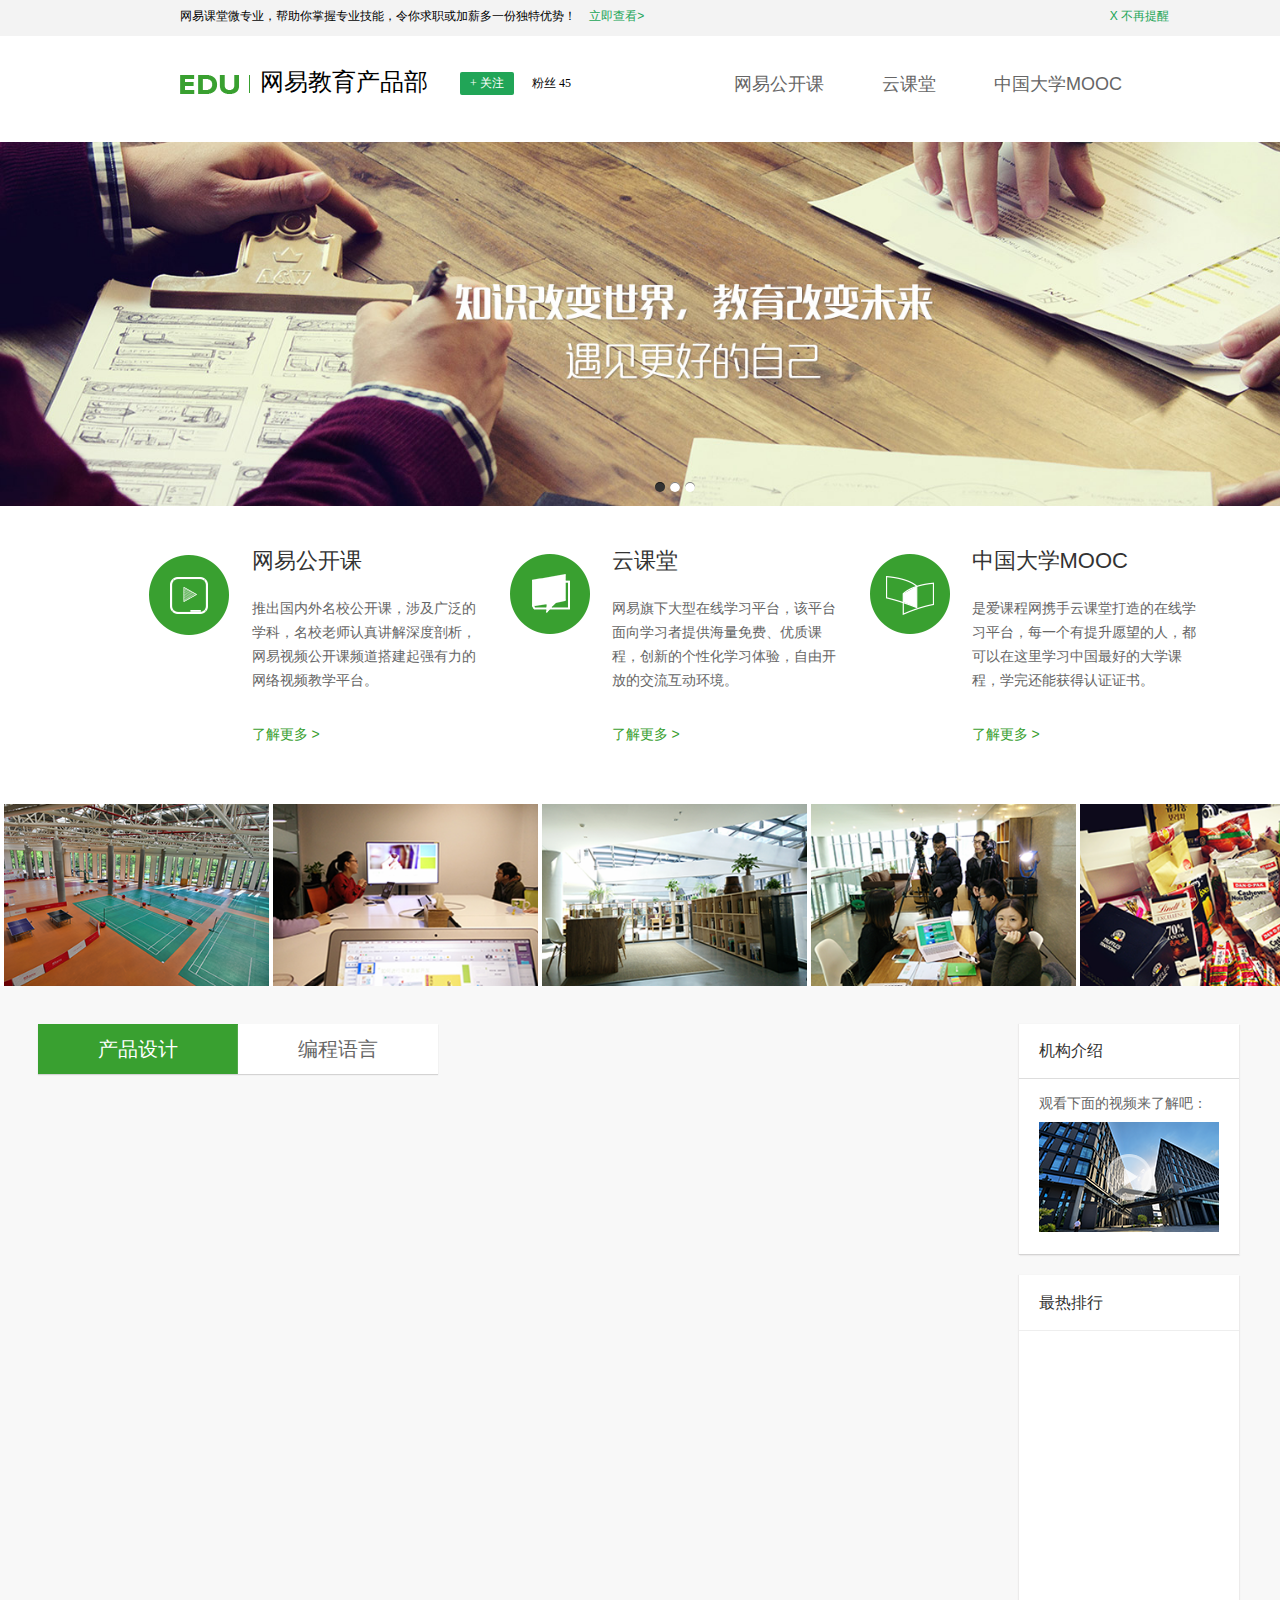
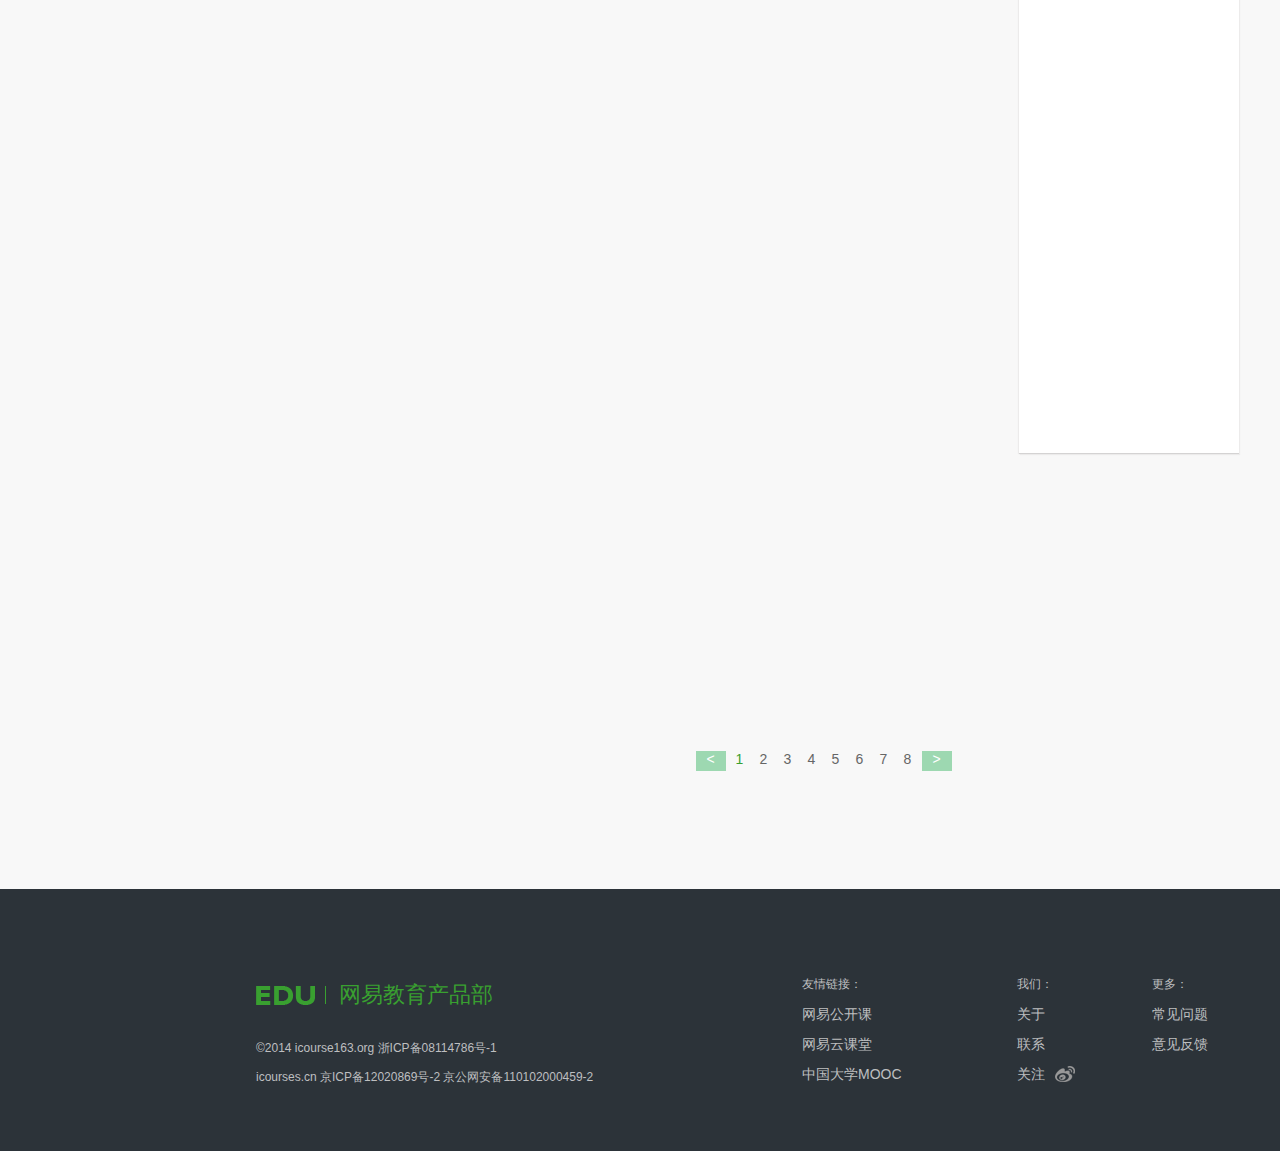
<file: index.html>
<!DOCTYPE html>
<html>
<head>
	<meta charset="utf-8">
	<title>EDU</title>
	<meta name="viewport" content="width=device-width, initial-scale=1.0">
	<link rel="stylesheet" type="text/css" href="css/edustyle.css">
</head>
<body>
	<!-- 视频弹窗 -->
	<div class="g-video">
		<div id="m-video">
			<div id="videoClose"></div>
			<span>请观看下面的视频</span>
			<video src="http://mov.bn.netease.com/open-movie/nos/mp4/2014/12/30/SADQ86F5S_shd.mp4" type="video" controls="">您的浏览器不支持video标签。</video>
		</div>
	</div>
	<!-- 登录弹窗 -->
	<div class="g-form">
		<form action="http://study.163.com/webDev/login.htm" method="get" name="login">
			<div id="formClose"></div>
			<h3>登录网易云课堂</h3>
			<div><label for="userName"><input type="text" name="userName" id="userName" placeholder="帐号"></label></div>
			<div><label for="password"><input type="password" name="password" id="password" placeholder="密码"></label></div>
			<button id="u-btn" type="button">登 录</button>
		</form>
	</div>
	<!-- 顶栏 -->
	<div class="g-header"> 
		<!-- 通知条 -->  
		<div class="tips"> 
			<p>网易课堂微专业，帮助你掌握专业技能，令你求职或加薪多一份独特优势！
			<a href="http://study.163.com/smartSpec/intro.htm#/smartSpecIntro" target="_blank">立即查看&gt;</a></p>
			<p id="notRemind">X 不再提醒</p>
		</div>
		<div class="topHeader clearfix">
			<!-- 头部logo -->
			<div class="m-logo">
				<span id="eduLogo"><img src="image/edu.png"></span><span id="eduShape"><img src="image/logo.png"></span><span id="eduHeader">网易教育产品部</span>
			</div>
			<!-- 登录窗口 -->
			<div class="m-login">
				<input id="lbtn" type="button" name="concern" value="+ 关注" style="display: inline-block;">
				<div id="follow" style="display: none;">已关注<span> | </span><a href="#">取消</a></div>
				<span id="fans">粉丝 45</span>
			</div>
			<!-- 导航 -->
			<div class="m-nav">
				<ul style="list-style-type: none;">
					<li><a href="http://open.163.com/" style="text-decoration: none;" target="_blank">网易公开课</a></li>
					<li><a href="http://study.163.com/" style="text-decoration: none;" target="_blank">云课堂</a></li>
					<li><a href="http://www.icourse163.org/" style="text-decoration: none;" target="_blank">中国大学MOOC</a></li>
				</ul>
			</div>
		</div>
	</div>
	<!-- 主体 -->
	<div class="g-body">
		<!-- 轮播图 -->
		<div class="m-slide">
			<ul>
				<li class="ban1 active"><a href="http://open.163.com/" target="_blank" style="opacity: 1;"><img src="image/banner1.jpg" alt=""></a></li>
				<li class="ban2"><a href="http://study.163.com/" target="_blank" style="opacity: 1;"><img src="image/banner2.jpg" alt=""></a></li>
				<li class="ban3"><a href="http://www.icourse163.org/" target="_blank" style="opacity: 1;"><img src="image/banner3.jpg" alt=""></a></li>
			</ul>
			<span id="pointer"><i class="active"></i><i></i><i></i></span>
		</div>
		<!-- 轮播图信息 -->
		<div class="m-info clearfix">
			<div class="infor">
				<dl class="inf netOpen">
					<span></span>
					<dt>网易公开课</dt>
					<dd>推出国内外名校公开课，涉及广泛的学科，名校老师认真讲解深度剖析，网易视频公开课频道搭建起强有力的网络视频教学平台。</dd>
					<dd><a href="http://open.163.com/" target="_blank">了解更多 &gt;</a></dd>
				</dl>
				<dl class="inf netStudy">
					<span></span>
					<dt>云课堂</dt>
					<dd>网易旗下大型在线学习平台，该平台面向学习者提供海量免费、优质课程，创新的个性化学习体验，自由开放的交流互动环境。</dd>
					<dd><a href="http://study.163.com/" target="_blank">了解更多 &gt;</a></dd>
				</dl>
				<dl class="inf icourse">
					<span></span>
					<dt>中国大学MOOC</dt>
					<dd>是爱课程网携手云课堂打造的在线学习平台，每一个有提升愿望的人，都可以在这里学习中国最好的大学课程，学完还能获得认证证书。</dd>
					<dd><a href="http://www.icourse163.org/" target="_blank">了解更多 &gt;</a></dd>
				</dl>
			</div>
		</div>
		<!-- 工作环境展示 -->
		<div class="m-workplace">
			<ul>
				<li><img src="image/workplace1.png" alt=""></li>
				<li><img src="image/workplace2.png" alt=""></li>
				<li><img src="image/workplace3.png" alt=""></li>
				<li><img src="image/workplace4.png" alt=""></li>
				<li><img src="image/workplace5.png" alt=""></li>															
			</ul>			
		</div>
		<!-- 课程信息 -->
		<div class="m-course">
			<!-- 课程卡片 -->
			<div class="netCourse">
				<div class="taps">
					<div class="tap-pd selec" id="tpd">产品设计</div>
					<div class="tap-pl" id="tpl">编程语言</div>
				</div>
				<div class="courseCont">
					<ul id="pd-card" style="list-style-type: none;"></ul>
					<ul id="pl-card" style="list-style-type: none;"></ul>					
				</div>
				<ul class="u-flip" style="list-style-type: none;">
					<li>&lt;</li>
					<li class="checked">1</li>
					<li>2</li>
					<li>3</li>
					<li>4</li>
					<li>5</li>
					<li>6</li>
					<li>7</li>
					<li>8</li>
					<li>&gt;</li>
				</ul>
			</div>
			<!-- 视频介绍及热门推荐 -->
			<div class="slide">
				<div class="m-video">
					<h4>机构介绍</h4>
					<span>观看下面的视频来了解吧：</span>
					<div id="theVideo"></div>
				</div>
				<div class="m-hotCourse clearfix">
					<h4>最热排行</h4>
					<div>
						<ul id="hotList" style="top: 0;"></ul>
					</div>
				</div>
			</div>
		</div>
	</div>
	<div class="g-footer">
		<div class="bott">
			<div class="m-right">
				<h4><img src="image/edu.png"><img src="image/logo.png">网易教育产品部</h4>
				<p>©2014 icourse163.org 浙ICP备08114786号-1</p>
				<p>icourses.cn 京ICP备12020869号-2 京公网安备110102000459-2</p>
			</div>
			<dl class="m-link">
				<dt>友情链接：</dt>
				<dd><a href="http://open.163.com/">网易公开课</a></dd>
				<dd><a href="http://study.163.com/">网易云课堂</a></dd>
				<dd><a href="http://www.icourse163.org/">中国大学MOOC</a></dd>
			</dl>
			<dl class="m-aboutus">
				<dt>我们：</dt>
				<dd><a href="">关于</a></dd>
				<dd><a href="">联系</a></dd>
				<dd><a href="">关注<span></span></a></dd>
			</dl>
			<dl class="m-more">
				<dt>更多：</dt>
				<dd><a href="">常见问题</a></dd>
				<dd><a href="">意见反馈</a></dd>			
			</dl>
		</div>
	</div>
	<script type="text/javascript" src="js/md5.js"></script>
	<script type="text/javascript" src="js/compatible.js"></script> <!-- 兼容脚本需在其他脚本前加载 -->
	<script type="text/javascript" src="js/edu.js"></script>	
</body>
</html>
</file>
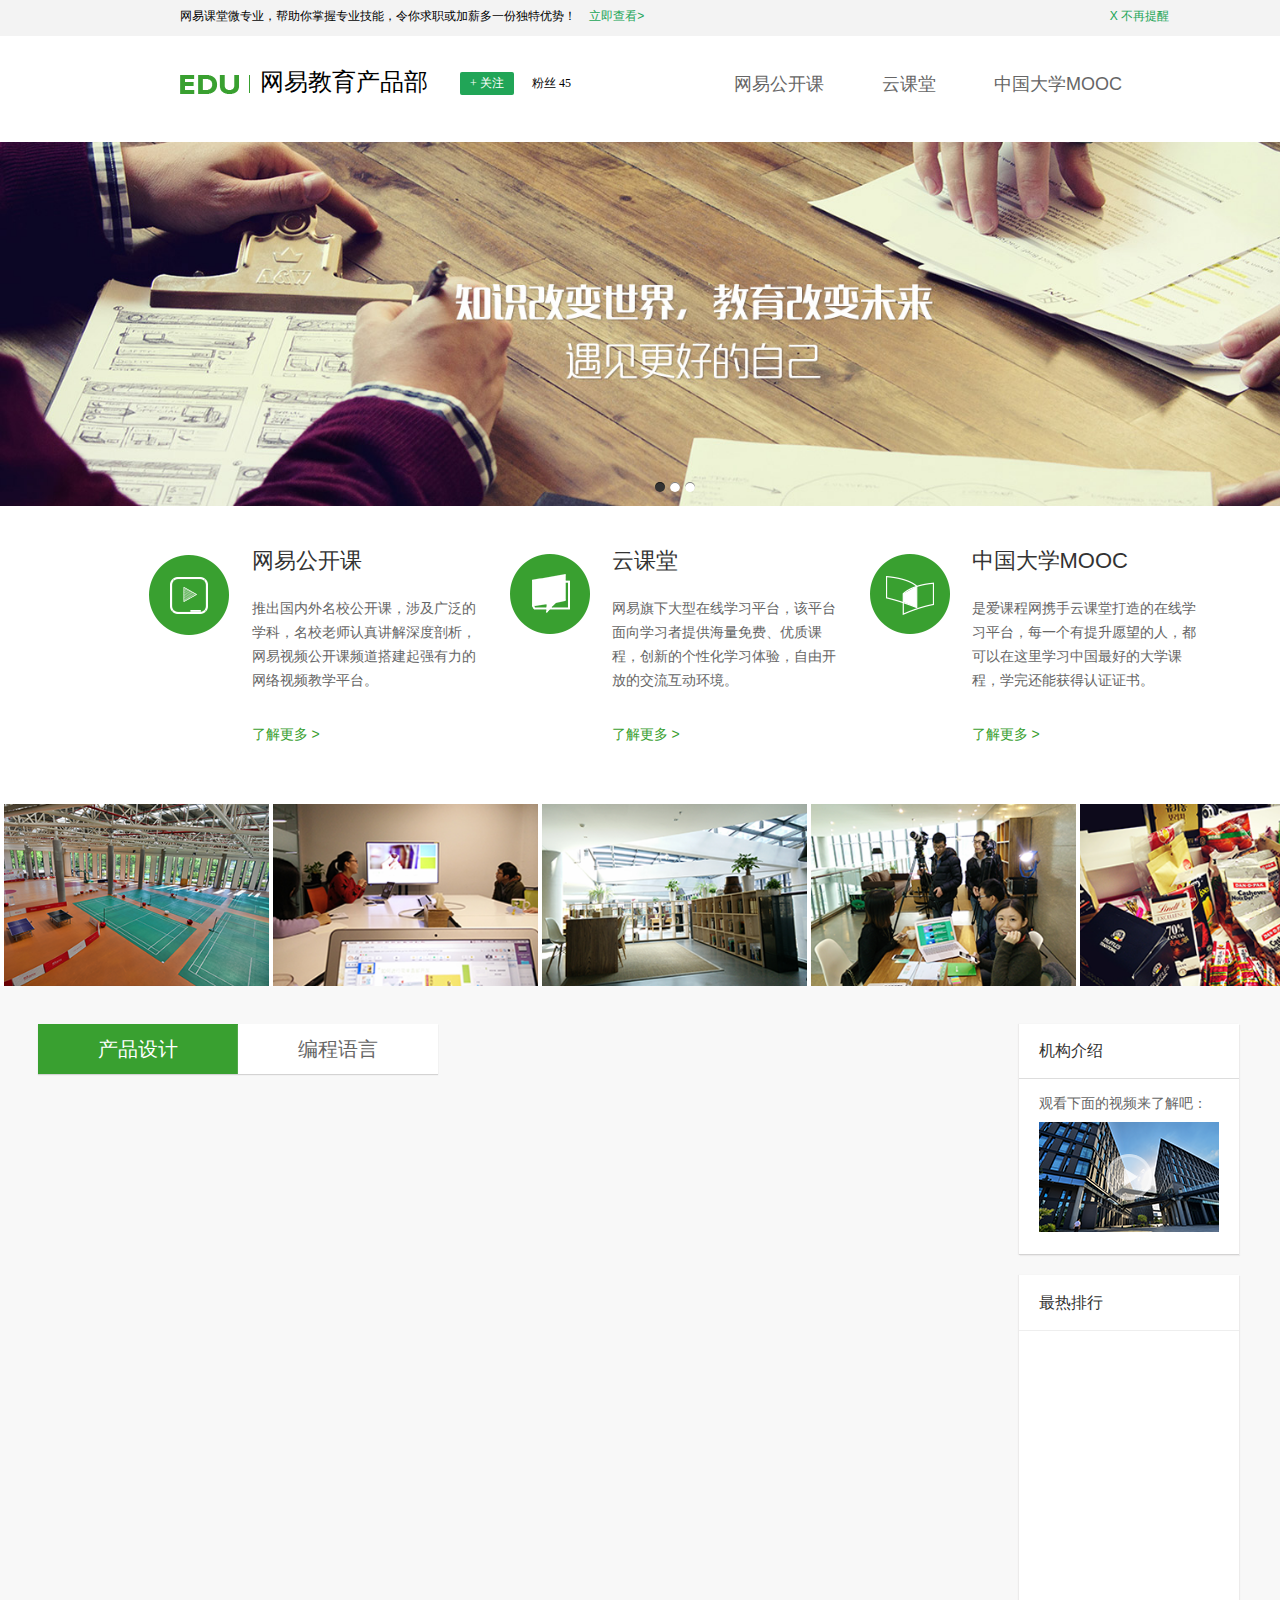
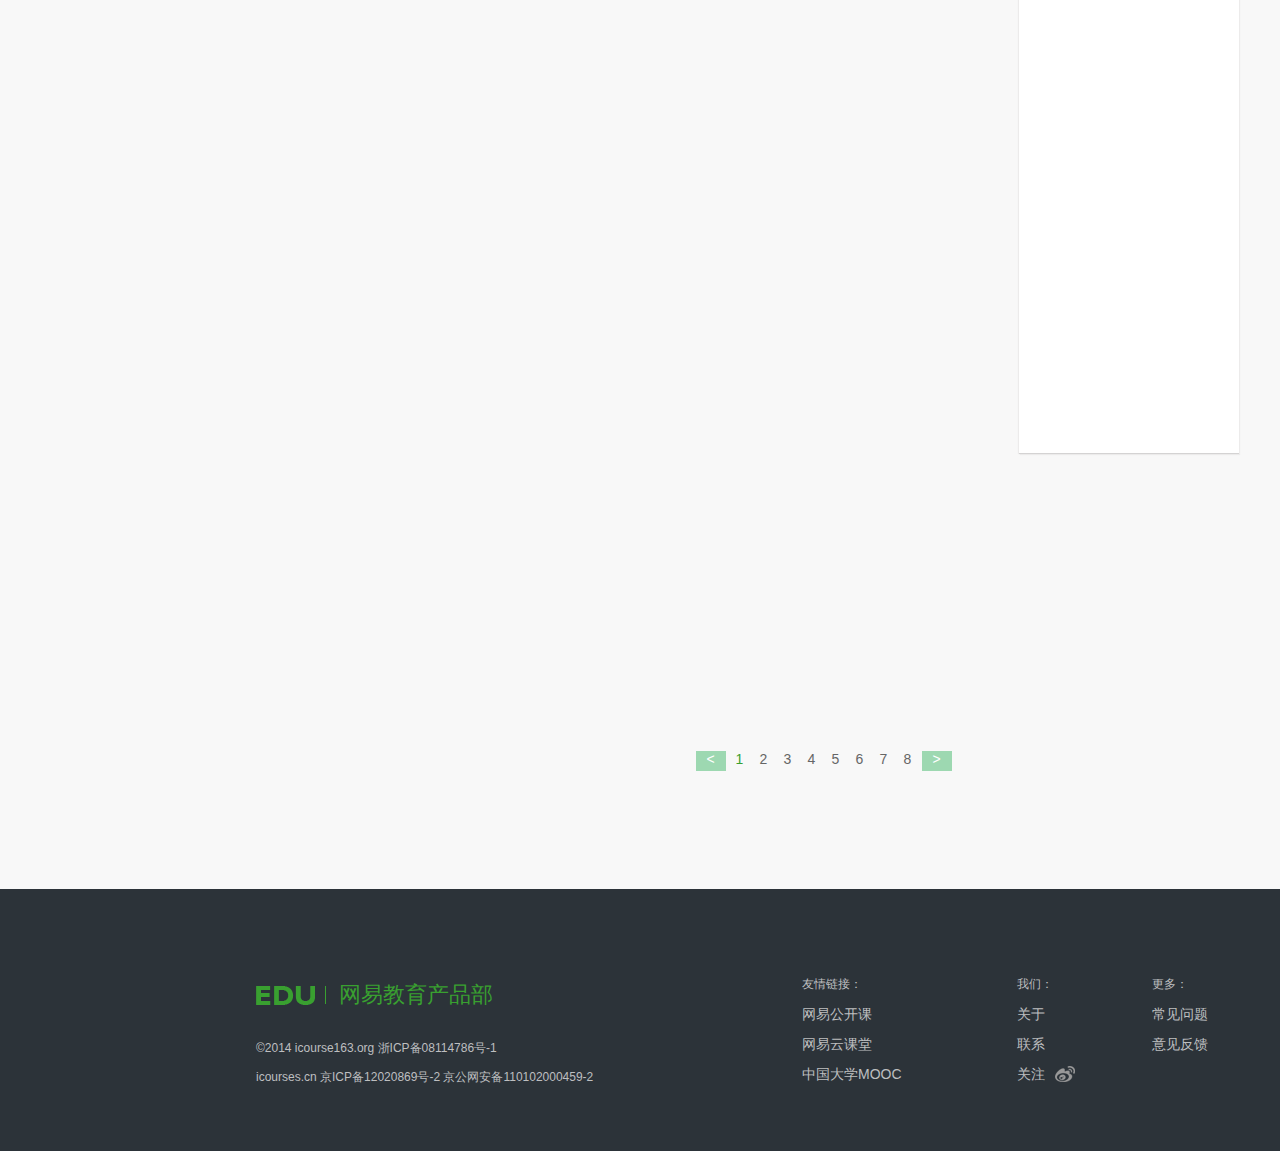
<file: EDU.html>
<!DOCTYPE html>
<html>
<head>
	<meta charset="utf-8">
	<title>EDU</title>
	<meta name="viewport" content="width=device-width, initial-scale=1.0">
	<link rel="stylesheet" type="text/css" href="css/edustyle.css">
</head>
<body>
	<!-- 视频弹窗 -->
	<div class="g-video">
		<div id="m-video">
			<div id="videoClose"></div>
			<span>请观看下面的视频</span>
			<video src="http://mov.bn.netease.com/open-movie/nos/mp4/2014/12/30/SADQ86F5S_shd.mp4" type="video" controls="">您的浏览器不支持video标签。</video>
		</div>
	</div>
	<!-- 登录弹窗 -->
	<div class="g-form">
		<form action="http://study.163.com/webDev/login.htm" method="get" name="login">
			<div id="formClose"></div>
			<h3>登录网易云课堂</h3>
			<div><label for="userName"><input type="text" name="userName" id="userName" placeholder="帐号"></label></div>
			<div><label for="password"><input type="password" name="password" id="password" placeholder="密码"></label></div>
			<button id="u-btn" type="button">登 录</button>
		</form>
	</div>
	<!-- 顶栏 -->
	<div class="g-header"> 
		<!-- 通知条 -->  
		<div class="tips"> 
			<p>网易课堂微专业，帮助你掌握专业技能，令你求职或加薪多一份独特优势！
			<a href="http://study.163.com/smartSpec/intro.htm#/smartSpecIntro" target="_blank">立即查看&gt;</a></p>
			<p id="notRemind">X 不再提醒</p>
		</div>
		<div class="topHeader clearfix">
			<!-- 头部logo -->
			<div class="m-logo">
				<span id="eduLogo"><img src="image/edu.png"></span><span id="eduShape"><img src="image/logo.png"></span><span id="eduHeader">网易教育产品部</span>
			</div>
			<!-- 登录窗口 -->
			<div class="m-login">
				<input id="lbtn" type="button" name="concern" value="+ 关注" style="display: inline-block;">
				<div id="follow" style="display: none;">已关注<span> | </span><a href="#">取消</a></div>
				<span id="fans">粉丝 45</span>
			</div>
			<!-- 导航 -->
			<div class="m-nav">
				<ul style="list-style-type: none;">
					<li><a href="http://open.163.com/" style="text-decoration: none;" target="_blank">网易公开课</a></li>
					<li><a href="http://study.163.com/" style="text-decoration: none;" target="_blank">云课堂</a></li>
					<li><a href="http://www.icourse163.org/" style="text-decoration: none;" target="_blank">中国大学MOOC</a></li>
				</ul>
			</div>
		</div>
	</div>
	<!-- 主体 -->
	<div class="g-body">
		<!-- 轮播图 -->
		<div class="m-slide">
			<ul>
				<li class="ban1 active"><a href="http://open.163.com/" target="_blank" style="opacity: 1;"><img src="image/banner1.jpg" alt=""></a></li>
				<li class="ban2"><a href="http://study.163.com/" target="_blank" style="opacity: 1;"><img src="image/banner2.jpg" alt=""></a></li>
				<li class="ban3"><a href="http://www.icourse163.org/" target="_blank" style="opacity: 1;"><img src="image/banner3.jpg" alt=""></a></li>
			</ul>
			<span id="pointer"><i class="active"></i><i></i><i></i></span>
		</div>
		<!-- 轮播图信息 -->
		<div class="m-info clearfix">
			<div class="infor">
				<dl class="inf netOpen">
					<span></span>
					<dt>网易公开课</dt>
					<dd>推出国内外名校公开课，涉及广泛的学科，名校老师认真讲解深度剖析，网易视频公开课频道搭建起强有力的网络视频教学平台。</dd>
					<dd><a href="http://open.163.com/" target="_blank">了解更多 &gt;</a></dd>
				</dl>
				<dl class="inf netStudy">
					<span></span>
					<dt>云课堂</dt>
					<dd>网易旗下大型在线学习平台，该平台面向学习者提供海量免费、优质课程，创新的个性化学习体验，自由开放的交流互动环境。</dd>
					<dd><a href="http://study.163.com/" target="_blank">了解更多 &gt;</a></dd>
				</dl>
				<dl class="inf icourse">
					<span></span>
					<dt>中国大学MOOC</dt>
					<dd>是爱课程网携手云课堂打造的在线学习平台，每一个有提升愿望的人，都可以在这里学习中国最好的大学课程，学完还能获得认证证书。</dd>
					<dd><a href="http://www.icourse163.org/" target="_blank">了解更多 &gt;</a></dd>
				</dl>
			</div>
		</div>
		<!-- 工作环境展示 -->
		<div class="m-workplace">
			<ul>
				<li><img src="image/workplace1.png" alt=""></li>
				<li><img src="image/workplace2.png" alt=""></li>
				<li><img src="image/workplace3.png" alt=""></li>
				<li><img src="image/workplace4.png" alt=""></li>
				<li><img src="image/workplace5.png" alt=""></li>															
			</ul>			
		</div>
		<!-- 课程信息 -->
		<div class="m-course">
			<!-- 课程卡片 -->
			<div class="netCourse">
				<div class="taps">
					<div class="tap-pd selec" id="tpd">产品设计</div>
					<div class="tap-pl" id="tpl">编程语言</div>
				</div>
				<div class="courseCont">
					<ul id="pd-card" style="list-style-type: none;"></ul>
					<ul id="pl-card" style="list-style-type: none;"></ul>					
				</div>
				<ul class="u-flip" style="list-style-type: none;">
					<li>&lt;</li>
					<li class="checked">1</li>
					<li>2</li>
					<li>3</li>
					<li>4</li>
					<li>5</li>
					<li>6</li>
					<li>7</li>
					<li>8</li>
					<li>&gt;</li>
				</ul>
			</div>
			<!-- 视频介绍及热门推荐 -->
			<div class="slide">
				<div class="m-video">
					<h4>机构介绍</h4>
					<span>观看下面的视频来了解吧：</span>
					<div id="theVideo"></div>
				</div>
				<div class="m-hotCourse clearfix">
					<h4>最热排行</h4>
					<div>
						<ul id="hotList" style="top: 0;"></ul>
					</div>
				</div>
			</div>
		</div>
	</div>
	<div class="g-footer">
		<div class="bott">
			<div class="m-right">
				<h4><img src="image/edu.png"><img src="image/logo.png">网易教育产品部</h4>
				<p>©2014 icourse163.org 浙ICP备08114786号-1</p>
				<p>icourses.cn 京ICP备12020869号-2 京公网安备110102000459-2</p>
			</div>
			<dl class="m-link">
				<dt>友情链接：</dt>
				<dd><a href="http://open.163.com/">网易公开课</a></dd>
				<dd><a href="http://study.163.com/">网易云课堂</a></dd>
				<dd><a href="http://www.icourse163.org/">中国大学MOOC</a></dd>
			</dl>
			<dl class="m-aboutus">
				<dt>我们：</dt>
				<dd><a href="">关于</a></dd>
				<dd><a href="">联系</a></dd>
				<dd><a href="">关注<span></span></a></dd>
			</dl>
			<dl class="m-more">
				<dt>更多：</dt>
				<dd><a href="">常见问题</a></dd>
				<dd><a href="">意见反馈</a></dd>			
			</dl>
		</div>
	</div>
	<script type="text/javascript" src="js/md5.js"></script>
	<script type="text/javascript" src="js/compatible.js"></script> <!-- 兼容脚本需在其他脚本前加载 -->
	<script type="text/javascript" src="js/edu.js"></script>	
</body>
</html>
</file>
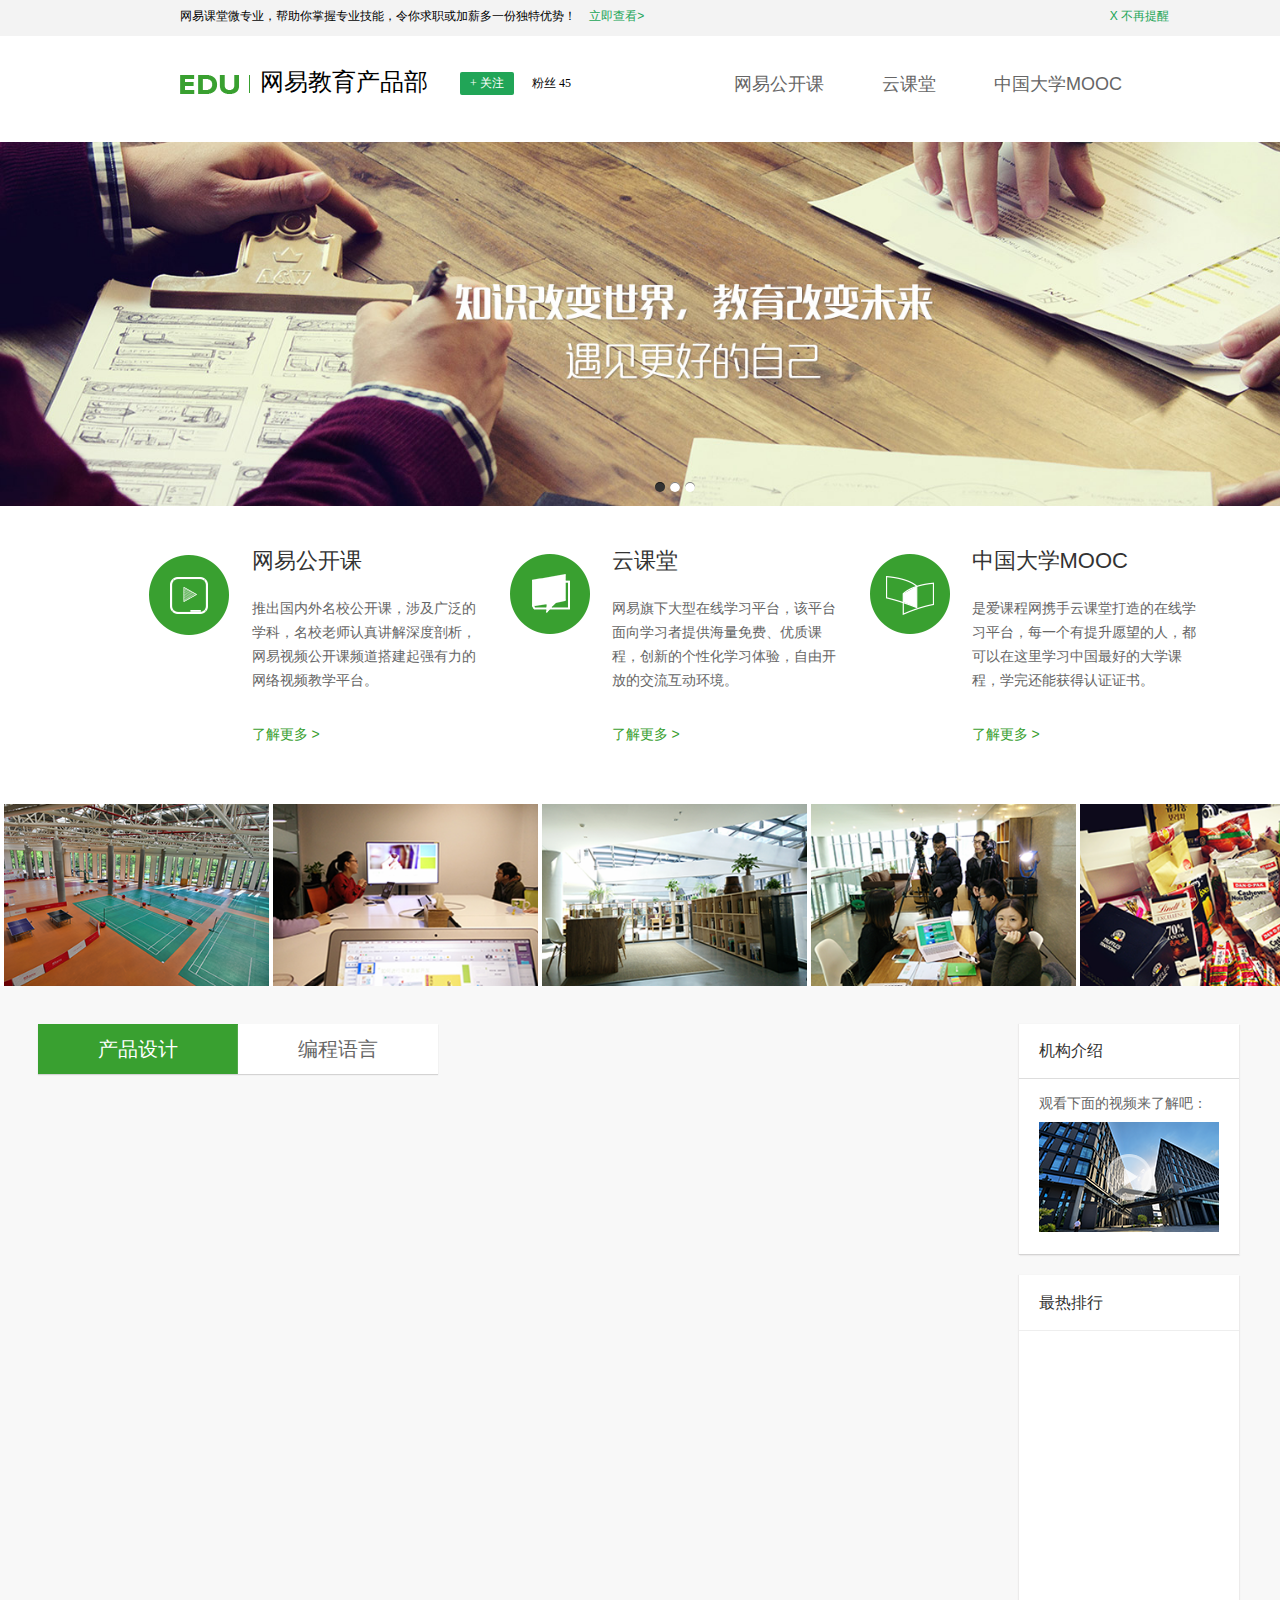
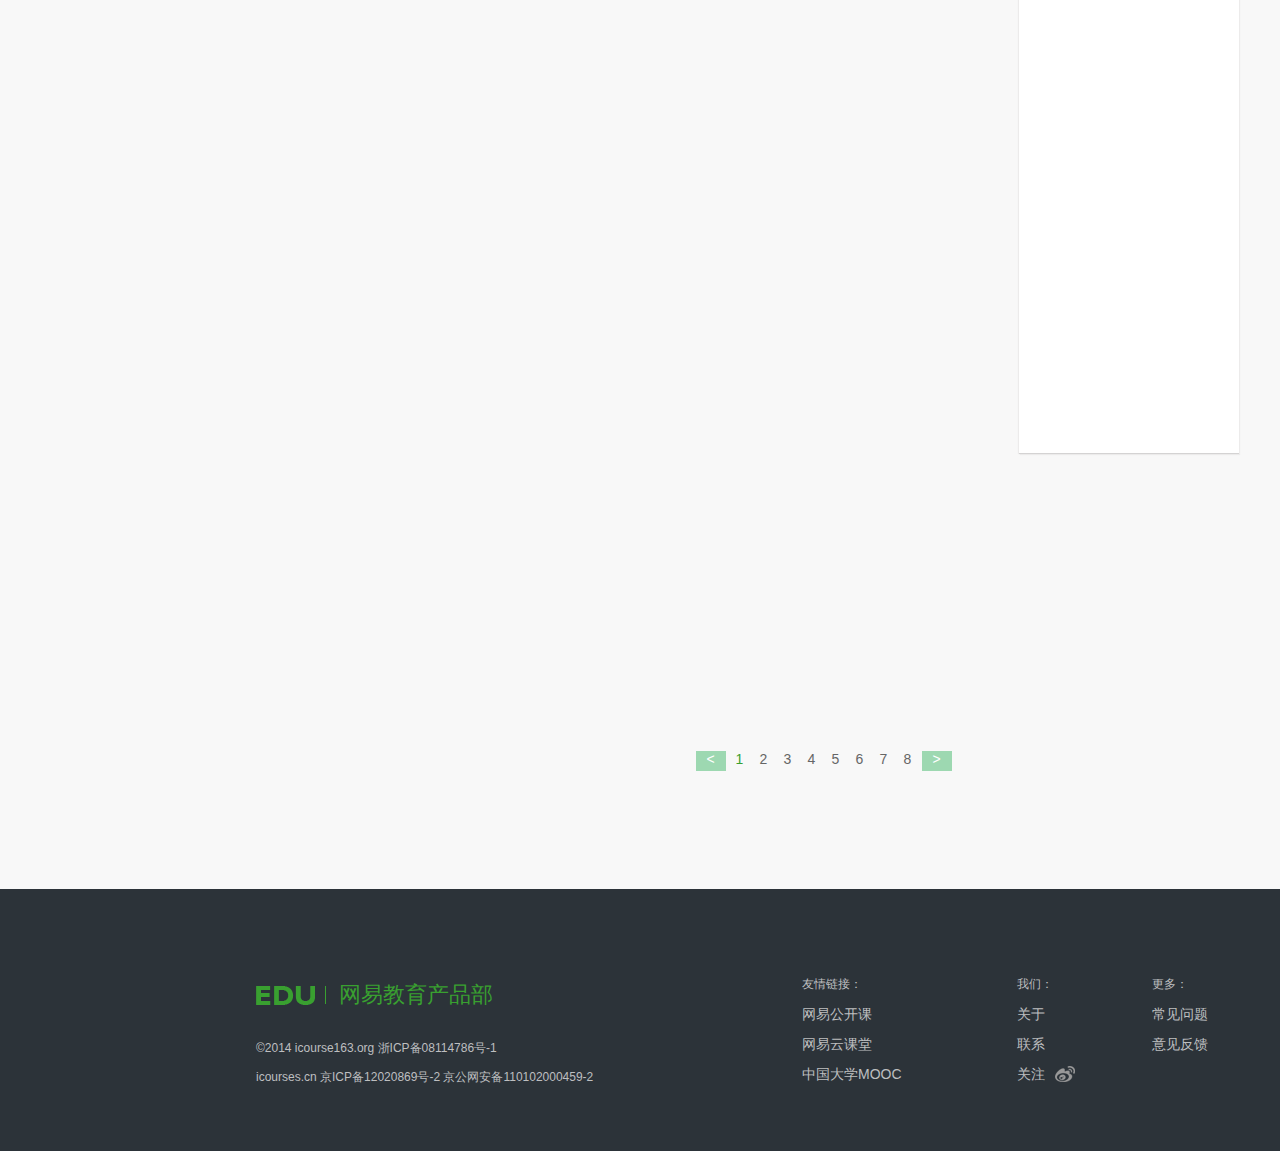
<file: structure/EDU.html>
<!DOCTYPE html>
<html>
<head>
	<meta charset="utf-8">
	<title>EDU</title>
	<meta name="viewport" content="width=device-width, initial-scale=1.0">
	<link rel="stylesheet" type="text/css" href="../style/edustyle.css">
</head>
<body>
	<!-- 视频弹窗 -->
	<div class="g-video">
		<div id="m-video">
			<div id="videoClose"></div>
			<span>请观看下面的视频</span>
			<video src="http://mov.bn.netease.com/open-movie/nos/mp4/2014/12/30/SADQ86F5S_shd.mp4" type="video" controls="">您的浏览器不支持video标签。</video>
		</div>
	</div>
	<!-- 登录弹窗 -->
	<div class="g-form">
		<form action="http://study.163.com/webDev/login.htm" method="get" name="login">
			<div id="formClose"></div>
			<h3>登录网易云课堂</h3>
			<div><label for="userName"><input type="text" name="userName" id="userName" placeholder="帐号"></label></div>
			<div><label for="password"><input type="password" name="password" id="password" placeholder="密码"></label></div>
			<button id="u-btn" type="button">登 录</button>
		</form>
	</div>
	<!-- 顶栏 -->
	<div class="g-header"> 
		<!-- 通知条 -->  
		<div class="tips"> 
			<p>网易课堂微专业，帮助你掌握专业技能，令你求职或加薪多一份独特优势！
			<a href="http://study.163.com/smartSpec/intro.htm#/smartSpecIntro" target="_blank">立即查看&gt;</a></p>
			<p id="notRemind">X 不再提醒</p>
		</div>
		<div class="topHeader clearfix">
			<!-- 头部logo -->
			<div class="m-logo">
				<span id="eduLogo"><img src="..\image\edu.png"></span><span id="eduShape"><img src="..\image\logo.png"></span><span id="eduHeader">网易教育产品部</span>
			</div>
			<!-- 登录窗口 -->
			<div class="m-login">
				<input id="lbtn" type="button" name="concern" value="+ 关注" style="display: inline-block;">
				<div id="follow" style="display: none;">已关注<span> | </span><a href="#">取消</a></div>
				<span id="fans">粉丝 45</span>
			</div>
			<!-- 导航 -->
			<div class="m-nav">
				<ul style="list-style-type: none;">
					<li><a href="http://open.163.com/" style="text-decoration: none;" target="_blank">网易公开课</a></li>
					<li><a href="http://study.163.com/" style="text-decoration: none;" target="_blank">云课堂</a></li>
					<li><a href="http://www.icourse163.org/" style="text-decoration: none;" target="_blank">中国大学MOOC</a></li>
				</ul>
			</div>
		</div>
	</div>
	<!-- 主体 -->
	<div class="g-body">
		<!-- 轮播图 -->
		<div class="m-slide">
			<ul>
				<li class="ban1 active"><a href="http://open.163.com/" target="_blank" style="opacity: 1;"><img src="../image/banner1.jpg" alt=""></a></li>
				<li class="ban2"><a href="http://study.163.com/" target="_blank" style="opacity: 1;"><img src="../image/banner2.jpg" alt=""></a></li>
				<li class="ban3"><a href="http://www.icourse163.org/" target="_blank" style="opacity: 1;"><img src="../image/banner3.jpg" alt=""></a></li>
			</ul>
			<span id="pointer"><i class="active"></i><i></i><i></i></span>
		</div>
		<!-- 轮播图信息 -->
		<div class="m-info clearfix">
			<div class="infor">
				<dl class="inf netOpen">
					<span></span>
					<dt>网易公开课</dt>
					<dd>推出国内外名校公开课，涉及广泛的学科，名校老师认真讲解深度剖析，网易视频公开课频道搭建起强有力的网络视频教学平台。</dd>
					<dd><a href="http://open.163.com/" target="_blank">了解更多 &gt;</a></dd>
				</dl>
				<dl class="inf netStudy">
					<span></span>
					<dt>云课堂</dt>
					<dd>网易旗下大型在线学习平台，该平台面向学习者提供海量免费、优质课程，创新的个性化学习体验，自由开放的交流互动环境。</dd>
					<dd><a href="http://study.163.com/" target="_blank">了解更多 &gt;</a></dd>
				</dl>
				<dl class="inf icourse">
					<span></span>
					<dt>中国大学MOOC</dt>
					<dd>是爱课程网携手云课堂打造的在线学习平台，每一个有提升愿望的人，都可以在这里学习中国最好的大学课程，学完还能获得认证证书。</dd>
					<dd><a href="http://www.icourse163.org/" target="_blank">了解更多 &gt;</a></dd>
				</dl>
			</div>
		</div>
		<!-- 工作环境展示 -->
		<div class="m-workplace">
			<ul>
				<li><img src="../image/workplace1.png" alt=""></li>
				<li><img src="../image/workplace2.png" alt=""></li>
				<li><img src="../image/workplace3.png" alt=""></li>
				<li><img src="../image/workplace4.png" alt=""></li>
				<li><img src="../image/workplace5.png" alt=""></li>															
			</ul>			
		</div>
		<!-- 课程信息 -->
		<div class="m-course">
			<!-- 课程卡片 -->
			<div class="netCourse">
				<div class="taps">
					<div class="tap-pd selec" id="tpd">产品设计</div>
					<div class="tap-pl" id="tpl">编程语言</div>
				</div>
				<div class="courseCont">
					<ul id="pd-card" style="list-style-type: none;"></ul>
					<ul id="pl-card" style="list-style-type: none;"></ul>					
				</div>
				<ul class="u-flip" style="list-style-type: none;">
					<li>&lt;</li>
					<li class="checked">1</li>
					<li>2</li>
					<li>3</li>
					<li>4</li>
					<li>5</li>
					<li>6</li>
					<li>7</li>
					<li>8</li>
					<li>&gt;</li>
				</ul>
			</div>
			<!-- 视频介绍及热门推荐 -->
			<div class="slide">
				<div class="m-video">
					<h4>机构介绍</h4>
					<span>观看下面的视频来了解吧：</span>
					<div id="theVideo"></div>
				</div>
				<div class="m-hotCourse clearfix">
					<h4>最热排行</h4>
					<div>
						<ul id="hotList" style="top: 0;"></ul>
					</div>
				</div>
			</div>
		</div>
	</div>
	<div class="g-footer">
		<div class="bott">
			<div class="m-right">
				<h4><img src="..\image\edu.png"><img src="..\image\logo.png">网易教育产品部</h4>
				<p>©2014 icourse163.org 浙ICP备08114786号-1</p>
				<p>icourses.cn 京ICP备12020869号-2 京公网安备110102000459-2</p>
			</div>
			<dl class="m-link">
				<dt>友情链接：</dt>
				<dd><a href="http://open.163.com/">网易公开课</a></dd>
				<dd><a href="http://study.163.com/">网易云课堂</a></dd>
				<dd><a href="http://www.icourse163.org/">中国大学MOOC</a></dd>
			</dl>
			<dl class="m-aboutus">
				<dt>我们：</dt>
				<dd><a href="">关于</a></dd>
				<dd><a href="">联系</a></dd>
				<dd><a href="">关注<span></span></a></dd>
			</dl>
			<dl class="m-more">
				<dt>更多：</dt>
				<dd><a href="">常见问题</a></dd>
				<dd><a href="">意见反馈</a></dd>			
			</dl>
		</div>
	</div>
	<script type="text/javascript" src="../script/md5.js"></script>
	<script type="text/javascript" src="../script/compatible.js"></script> <!-- 兼容脚本需在其他脚本前加载 -->
	<script type="text/javascript" src="../script/edu.js"></script>	
</body>
</html>
</file>
<file: css/edustyle.css>
html{background-color: #f8f8f8;}
	body{margin: 0px;padding: 0px;}
	.clearfix::after{content: ".";display: block;height: 0;clear: both;overflow: hidden;}
	.g-video{display: none;position: fixed;width: 100%;height: 100%;background-color: rgba(0,0,0,0.8);filter: progid:DXImageTransform.Microsoft.Gradient(startColorstr=#88000000,endColorstr=#88000000);z-index: 999;}
	.g-video #m-video{position: fixed;left: 50%;top: 50%;width: 900px;height: 560px;margin-left: -475px;margin-top: -310px;padding:30px;background-color: #fff;}
	.g-video #videoClose{position: absolute;width: 10px;height: 10px;top: 12px;right: 12px;background: url(../image/sprite.png) no-repeat -494px -41px;cursor: pointer;}
	.g-video #m-video span{display: block;font: 18px "微软雅黑",sans-serif;color: #444;}
	.g-video video{display: block;width: 889px;height: 566px;margin:0 auto;}
	.g-form{display: none;position: fixed;width: 100%;height: 100%;background-color: rgba(0,0,0,0.8);filter: progid:DXImageTransform.Microsoft.Gradient(startColorstr=#88000000,endColorstr=#88000000);z-index: 999;}
	.g-form form{position: fixed;box-sizing: border-box;top: 50%;left: 50%;width: 387px;height: 288px;margin-left: -195px;margin-top: -145px;padding-left: 44px;background-color: #fff;}
	.g-form #formClose{position: absolute;width: 10px;height: 10px; top: 10px;right: 8px;background: url(../image/sprite.png) no-repeat -494px -41px;cursor: pointer;}
	.g-form h3{margin-top: 30px;margin-bottom:20px;font: 18px "微软雅黑",sans-serif;color: #444;}
	.g-form #userName,.g-form #password{box-sizing: border-box;width: 293px;height: 45px;margin-bottom: 15px;padding-left: 10px;font: 16px "微软雅黑",sans-serif;color: #ccc;border: 1px solid #dfdfdf;box-shadow: inset 1px 1px 2px #f1f1f1;}
	.g-form #u-btn{width: 293px;height: 45px;color: #fff;border: 0;font:16px "微软雅黑",sans-serif;cursor: pointer;background: url(../image/sprite.png) no-repeat -36px -671px;}
	.g-header .tips{width: 1349px;height: 36px;background-color: rgb(243,243,243);}
	.g-header .tips p{float: left; margin-left: 180px; font:12px/8px "微软雅黑",sans-serif;}
	.g-header .tips p a{margin-left: 10px; color: rgb(33,165,87); text-decoration: none;}
	.g-header .tips #notRemind{float:right; margin-right:180px; font:12px/8px "微软雅黑",sans-serif; text-decoration:none;color: rgb(33,165,87);cursor: pointer;}		
	.g-header .topHeader{width: 1349px;height: 90px;background-color: #fff;}
	.g-header .topHeader .m-logo{float: left; margin-left: 180px; margin-top: 30px; width: 250px;}
	.g-header .topHeader .m-logo #eduLogo{display:block;float: left;margin-top: 9px;}
	.g-header .topHeader .m-logo #eduShape{float: left;margin-left: 10px;margin-top: 9px;}
	.g-header .topHeader .m-logo #eduHeader{float: left;margin-left: 10px;font: 24px "微软雅黑",sans-serif;}
	.g-header .topHeader .m-login{float: left; width: 200px; }
	.g-header .topHeader .m-login #lbtn{margin-left: 30px; margin-top: 36px; width:54px; height: 23px; font: 12px "宋体"; color: white; background-color: #21a557; border: 0; border-radius: 2px;cursor: pointer;}
	.g-header .topHeader .m-login #lbtn:hover{background-color: #2fb556;}
	.g-header .topHeader .m-login #follow{box-sizing: border-box; margin-left: 30px; margin-top: 36px; width:106px; height: 21px;padding-left: 22px;padding-top: 3px; font: 12px "宋体"; color: #333;border: 1px solid #efefef; border-radius: 2px;cursor: pointer;background: url(../image/sprite.png) no-repeat -553px -28px; background-color: #f8f8f8;}
	.g-header .topHeader .m-login #follow a{text-decoration: none;color: #999;}
	.g-header .topHeader .m-login #follow a:hover{text-decoration: underline;color: #21a557;}
	.g-header .topHeader .m-login #follow span{color: #ccc;}
	.g-header .topHeader .m-login #fans{margin-left: 14px; font: 12px "宋体";}
	.g-header .topHeader .m-nav{float: right; margin-right: 200px; margin-top: 20px;}
	.g-header .topHeader .m-nav li{display: inline-block; margin:0 27px;}
	.g-header .topHeader .m-nav li a{font:18px "微软雅黑",sans-serif;color: #666;}
	.g-header .topHeader .m-nav li a:hover{color: #39a030;}
	.g-body{background-color: #f8f8f8;height: 100%;}
	.g-body .m-slide{position: relative; width: 1349px; height: 380px; overflow: hidden;background-color: #fff;}		
	.g-body .m-slide ul,.g-body .m-slide li{position: absolute; top: 0; left: 0; width: 100%; height: 100%;z-index: 20;}
	.g-body .m-slide ul li{display: block;margin:0 auto;z-index: 0;}
	.g-body .m-slide ul li.active{display: block;z-index: 21;}
	.g-body .m-slide ul .ban1{display: none;}
	.g-body .m-slide ul .ban2{display: none;opacity: 0;filter:Alpha(opacity=0);}
	.g-body .m-slide ul .ban3{display: none;opacity: 0;filter:Alpha(opacity=0);}
	.g-body .m-slide ul img{width: 100%;}
	.g-body .m-slide #pointer{position: absolute; bottom: 10px; left: 0; right: 0; text-align: center;z-index: 22;}
	.g-body .m-slide #pointer i{display: inline-block; width: 10px; height: 10px; margin:0 0 0 5px; border-radius: 50%;box-shadow:inset 0 1px 0 rgba(0,0,0,0.5); cursor:pointer; background:#fff;}
	.g-body .m-slide #pointer i:first-child{margin-left: 0;}
	.g-body .m-slide #pointer i.active{background-color: #333;}
	.g-body .m-info{width: 1349px;height: 298px;background-color: #fff;}
	.g-body .m-info .infor{width: 1056px;height: 298px;margin:0 auto;}
	.g-body .m-info .inf{float:left;margin:40px 0;width: 330px;height:218px;}
	.g-body .m-info .netStudy{margin:40px 30px;}
	.g-body .m-info .inf span{float: left; width: 85px;height: 200px;margin-top: 5px;margin-right: 20px;}
	.g-body .m-info .netOpen span{background: url(../image/sprite.png) no-repeat -34px -81px;}
	.g-body .m-info .netStudy span{background: url(../image/sprite.png) no-repeat -291px -82px;}
	.g-body .m-info .icourse span{background: url(../image/sprite.png) no-repeat -165px -82px;}
	.g-body .m-info .inf dt{font: 22px "微软雅黑",sans-serif;color:#333;}
	.g-body .m-info .inf dd{margin-top: 20px;margin-bottom: 30px;font: 14px/24px "微软雅黑",sans-serif;color:#666;}
	.g-body .m-info .inf dd a{text-decoration: none;color:#39A030;}
	.g-body .m-workplace{width: 1349px;height:182px;margin:0 auto;background-color: #fff;}
	.g-body .m-workplace ul{width: 1341px;height:182px;padding: 0 4px;margin:0 auto;}
	.g-body .m-workplace ul li{display: inline-block;float:left;margin-right: 4px;height: 182px;}
	.g-body .m-workplace ul li:last-child{margin-right: 0;}
	.g-body .m-workplace ul li img{width: 265px;height: 182px;}
	.g-body .m-course{width: 1205px;height: 1350px;margin:0 auto;margin-top: 38px;margin-bottom: 115px; background-color: #f8f8f8;}
	.g-body .m-course .netCourse{float: left; width: 960px;height: 1350px;}
	.g-body .m-course .netCourse .taps{width: 960px;height: 50px;}
	.g-body .m-course .netCourse .taps .tap-pd{float: left;width: 200px;height: 50px;font: 20px/50px "微软雅黑",sans-serif;text-align: center;box-shadow: 0 1px 1px #d4d3d3;background-color: #fff;color: #666;cursor: pointer;}
	.g-body .m-course .netCourse .taps .tap-pl{float: left;width: 200px;height: 50px;font: 20px/50px "微软雅黑",sans-serif;text-align: center;box-shadow: 0 1px 1px #d4d3d3;background-color: #fff;color: #666;cursor: pointer;}
	.g-body .m-course .netCourse .taps .selec{background-color: #39A030;color: #fff;}
	.g-body .m-course .courseCont{position: relative;float: left; width: 960px;height: 1220px;margin:26px auto;margin-bottom: 0;}
	.g-body .m-course .courseCont .m-card{display: block;position: absolute;width: 223px;height: 227px;box-shadow: 0 1px 0.5px #e6e6e6;background-color: #fff;cursor: pointer;}
	.g-body .m-course .courseCont .s-card:hover{box-shadow: 0 1px 0.5px #666;}
	.g-body .m-course .courseCont .s-card img{margin:0;width: 223px;height: 124px;}
	.g-body .m-course .courseCont .s-card h4{width: 210px;height: 14px;margin-top: 6px;margin-bottom: 0;padding-left: 5px; font: 12px/13px "微软雅黑",sans-serif;color: #333;overflow: hidden;text-overflow: ellipsis;white-space: nowrap;}
	.g-body .m-course .courseCont .s-card:hover h4{color: #39a030;}
	.g-body .m-course .courseCont .s-card #provider{display:block;margin-left: 5px;margin-top: 10px;font: 12px/13px "微软雅黑",sans-serif;color: #a8a8a8;}
	.g-body .m-course .courseCont .s-card #lcount{display: block;box-sizing: border-box; margin-left: 5px;margin-top: 10px;padding-left: 18px; width: 55px;height: 18px;font:8px "微软雅黑",sans-serif;color: #acacac; text-align: center; background: url(../image/sprite.png) no-repeat -274px -33px;border: 1px solid #ddd;border-radius: 2px;}
	.g-body .m-course .courseCont .s-card strong{display: block; margin-top: 8px;margin-left: 5px;padding-top:0;padding-left: 2px;font: 12px "微软雅黑",sans-serif;color: #ff3f00;}
	.g-body .m-course .courseCont .h-card{display: none; position: absolute;box-sizing: border-box; width: 480px;height: auto;box-shadow: 1px 1px 0.5px #c1c0c0,-1px -1px 0.5px #d3d1d2;background-color: #fff;z-index: 999;}
	.g-body .m-course .courseCont .h-card div{height: 155px;}
	.g-body .m-course .courseCont .h-card img{float: left; width: 223px;height: 124px;margin-top: 11px;margin-left: 11px;}
	.g-body .m-course .courseCont .h-card h3{float: left;width: 226px; margin-top: 15px;margin-left: 20px;font: 18px/20px "微软雅黑",sans-serif;color: #333;}
	.g-body .m-course .courseCont .h-card #lecount{float: left;margin-left: 20px;box-sizing: border-box; width: 120px;height: 14px;padding-left: 18px;text-align: left; font: 12px "微软雅黑",sans-serif;color: #666;background: url(../image/sprite.png) no-repeat -274px -33px;}
	.g-body .m-course .courseCont .h-card #publisher{float: left;width: 226px;margin-top: 13px; margin-left: 20px;font: 12px "微软雅黑",sans-serif;color: #666;}
	.g-body .m-course .courseCont .h-card #sort{float: left;width: 226px;margin-top: 6px;margin-left: 20px;font:12px "微软雅黑",sans-serif;color: #666;}
	.g-body .m-course .courseCont .h-card #description{box-sizing: border-box;width: 480px;height: auto;margin-bottom: 0; padding: 22px; font:14px/25px "微软雅黑",sans-serif;color: #666;background-color: #f8f8f8;overflow: hidden;text-overflow: ellipsis;}
	.g-body .m-course .netCourse .u-flip{float: right;width: 302px;height: 20px;margin-top: 30px;}
	.g-body .m-course .netCourse .u-flip li{display: inline-block;width:20px;height: 20px;font: 14px "微软雅黑",sans-serif;color: #666;text-align: center;cursor: pointer;}
	.g-body .m-course .netCourse .u-flip li:first-child,.g-body .m-course .netCourse .u-flip li:last-child{width: 30px;height: 20px;color: #fff;background-color: #9dd8b1;}
	.g-body .m-course .netCourse .u-flip li:hover{background-color:#9dd8b1;color: #fff;}
	.g-body .m-course .netCourse .u-flip .checked{color: #39a030;}
	.g-body .m-course .slide{float: left; margin-left: 21px;width: 220px;height: 1028px;}
	.g-body .m-course .slide .m-video{width: 220px;height: 230px;border-bottom: 1px solid #d4d3d3;background-color: #fff;box-shadow: 1px 1px 1px #ecebeb,-1px 0 1px #ecebeb;}
	.g-body .m-course .slide .m-video h4{box-sizing: border-box;width: 220px;height: 55px;margin: 0 auto;padding-left: 20px;border-bottom: 1px solid #ddd;font: 16px/54px "微软雅黑",sans-serif;color: #333;}
	.g-body .m-course .slide .m-video span{display: block;margin-top: 16px;padding-left: 20px;font:14px "微软雅黑",sans-serif;color: #666; }
	.g-body .m-course .slide .m-video #theVideo{width: 180px;height: 110px;margin:9px auto;background: url(../image/sprite.png) no-repeat -40px -428px;cursor:pointer;}
	.g-body .m-course .slide .m-hotCourse{width: 220px;height: 778px;margin-top:20px;border-bottom: 1px solid #d4d3d3;border-top: 0; background-color: #fff;box-shadow: 1px 1px 1px #ecebeb,-1px 0 1px #ecebeb;}		
	.g-body .m-course .slide .m-hotCourse h4{box-sizing: border-box;margin:0 auto; width: 220px;height: 56px;padding-left: 20px; font: 16px/55px "微软雅黑",sans-serif;color: #333;border-bottom: 1px solid #eee;}
	.g-body .m-course .slide .m-hotCourse div{position: relative;overflow: hidden;width: 220px; height: 720px;}
	.g-body .m-course .slide .m-hotCourse #hotList{position: absolute;padding: 0;width: 220px;margin:0 auto;list-style-type: none;}
	.g-body .m-course .slide .m-hotCourse #hotList li{float: left; width: 220px;height: 50px;margin-top: 20px;margin-left: 20px;}
	.g-body .m-course .slide .m-hotCourse #hotList img{float: left;width: 50px;height: 50px;}
	.g-body .m-course .slide .m-hotCourse #hotList a{display: block; float: left;width: 121px;margin-left: 12px; font: 14px/16px "微软雅黑",sans-serif;color: #333;overflow: hidden;text-overflow: ellipsis;white-space: nowrap;text-decoration: none;}
	.g-body .m-course .slide .m-hotCourse #hotList span{display: block;float: left;margin-left: 12px;margin-top: 12px;width: 60px;background: url(../image/sprite.png) no-repeat -276px -33px;padding-left: 16px;font: 13px "微软雅黑",sans-serif;color: #999;}
	.g-footer{width:100%;height: 262px;}
	.g-footer .bott{width: 1349px;height: 262px; margin:0 auto;background-color: #2c3339;}
	.g-footer .m-right{float: left;width: 397px;height: 88px;margin-top: 62px;margin-left: 256px;}
	.g-footer .m-right h4{font: 22px "微软雅黑",sans-serif;color: #39a030;}
	.g-footer .m-right h4 img:first-child{display: block;float: left; margin-right: 10px;margin-top: 6px;}
	.g-footer .m-right h4 img:last-child{display: block;float: left;margin-right: 13px;margin-top: 6px;}
	.g-footer .m-right p{font: 12px "微软雅黑",sans-serif;color: #bebfc0;}
	.g-footer dl{display: inline-block;float: left;margin-top: 80px;width: 120px;height: 120px;}
	.g-footer dt{font: 12px "微软雅黑",sans-serif;color: #bebfc0;line-height: 30px;}
	.g-footer dd{font: 14px "微软雅黑",sans-serif;margin-left: 0;line-height: 30px;}
	.g-footer dd a{text-decoration: none;color: #bebfc0;}
	.g-footer dd a:hover{text-decoration: underline;}
	.g-footer .m-link{margin-left: 149px;}
	.g-footer .m-aboutus{margin-left: 95px;margin-right: 15px;}
	.g-footer dd a span{display: inline-block; width: 20px;height: 16px;margin-left: 10px;margin-bottom:-3px; background: url(../image/sprite.png) no-repeat -395px -34px;}
</file>
<file: style/edustyle.css>
html{background-color: #f8f8f8;}
	body{margin: 0px;padding: 0px;}
	.clearfix::after{content: ".";display: block;height: 0;clear: both;overflow: hidden;}
	.g-video{display: none;position: fixed;width: 100%;height: 100%;background-color: rgba(0,0,0,0.8);filter: progid:DXImageTransform.Microsoft.Gradient(startColorstr=#88000000,endColorstr=#88000000);z-index: 999;}
	.g-video #m-video{position: fixed;left: 50%;top: 50%;width: 900px;height: 560px;margin-left: -475px;margin-top: -310px;padding:30px;background-color: #fff;}
	.g-video #videoClose{position: absolute;width: 10px;height: 10px;top: 12px;right: 12px;background: url(../image/sprite.png) no-repeat -494px -41px;cursor: pointer;}
	.g-video #m-video span{display: block;font: 18px "微软雅黑",sans-serif;color: #444;}
	.g-video video{display: block;width: 889px;height: 566px;margin:0 auto;}
	.g-form{display: none;position: fixed;width: 100%;height: 100%;background-color: rgba(0,0,0,0.8);filter: progid:DXImageTransform.Microsoft.Gradient(startColorstr=#88000000,endColorstr=#88000000);z-index: 999;}
	.g-form form{position: fixed;box-sizing: border-box;top: 50%;left: 50%;width: 387px;height: 288px;margin-left: -195px;margin-top: -145px;padding-left: 44px;background-color: #fff;}
	.g-form #formClose{position: absolute;width: 10px;height: 10px; top: 10px;right: 8px;background: url(../image/sprite.png) no-repeat -494px -41px;cursor: pointer;}
	.g-form h3{margin-top: 30px;margin-bottom:20px;font: 18px "微软雅黑",sans-serif;color: #444;}
	.g-form #userName,.g-form #password{box-sizing: border-box;width: 293px;height: 45px;margin-bottom: 15px;padding-left: 10px;font: 16px "微软雅黑",sans-serif;color: #ccc;border: 1px solid #dfdfdf;box-shadow: inset 1px 1px 2px #f1f1f1;}
	.g-form #u-btn{width: 293px;height: 45px;color: #fff;border: 0;font:16px "微软雅黑",sans-serif;cursor: pointer;background: url(../image/sprite.png) no-repeat -36px -671px;}
	.g-header .tips{width: 1349px;height: 36px;background-color: rgb(243,243,243);}
	.g-header .tips p{float: left; margin-left: 180px; font:12px/8px "微软雅黑",sans-serif;}
	.g-header .tips p a{margin-left: 10px; color: rgb(33,165,87); text-decoration: none;}
	.g-header .tips #notRemind{float:right; margin-right:180px; font:12px/8px "微软雅黑",sans-serif; text-decoration:none;color: rgb(33,165,87);cursor: pointer;}		
	.g-header .topHeader{width: 1349px;height: 90px;background-color: #fff;}
	.g-header .topHeader .m-logo{float: left; margin-left: 180px; margin-top: 30px; width: 250px;}
	.g-header .topHeader .m-logo #eduLogo{display:block;float: left;margin-top: 9px;}
	.g-header .topHeader .m-logo #eduShape{float: left;margin-left: 10px;margin-top: 9px;}
	.g-header .topHeader .m-logo #eduHeader{float: left;margin-left: 10px;font: 24px "微软雅黑",sans-serif;}
	.g-header .topHeader .m-login{float: left; width: 200px; }
	.g-header .topHeader .m-login #lbtn{margin-left: 30px; margin-top: 36px; width:54px; height: 23px; font: 12px "宋体"; color: white; background-color: #21a557; border: 0; border-radius: 2px;cursor: pointer;}
	.g-header .topHeader .m-login #lbtn:hover{background-color: #2fb556;}
	.g-header .topHeader .m-login #follow{box-sizing: border-box; margin-left: 30px; margin-top: 36px; width:106px; height: 21px;padding-left: 22px;padding-top: 3px; font: 12px "宋体"; color: #333;border: 1px solid #efefef; border-radius: 2px;cursor: pointer;background: url(../image/sprite.png) no-repeat -553px -28px; background-color: #f8f8f8;}
	.g-header .topHeader .m-login #follow a{text-decoration: none;color: #999;}
	.g-header .topHeader .m-login #follow a:hover{text-decoration: underline;color: #21a557;}
	.g-header .topHeader .m-login #follow span{color: #ccc;}
	.g-header .topHeader .m-login #fans{margin-left: 14px; font: 12px "宋体";}
	.g-header .topHeader .m-nav{float: right; margin-right: 200px; margin-top: 20px;}
	.g-header .topHeader .m-nav li{display: inline-block; margin:0 27px;}
	.g-header .topHeader .m-nav li a{font:18px "微软雅黑",sans-serif;color: #666;}
	.g-header .topHeader .m-nav li a:hover{color: #39a030;}
	.g-body{background-color: #f8f8f8;height: 100%;}
	.g-body .m-slide{position: relative; width: 1349px; height: 380px; overflow: hidden;background-color: #fff;}		
	.g-body .m-slide ul,.g-body .m-slide li{position: absolute; top: 0; left: 0; width: 100%; height: 100%;z-index: 20;}
	.g-body .m-slide ul li{display: block;margin:0 auto;z-index: 0;}
	.g-body .m-slide ul li.active{display: block;z-index: 21;}
	.g-body .m-slide ul .ban1{display: none;}
	.g-body .m-slide ul .ban2{display: none;opacity: 0;filter:Alpha(opacity=0);}
	.g-body .m-slide ul .ban3{display: none;opacity: 0;filter:Alpha(opacity=0);}
	.g-body .m-slide ul img{width: 100%;}
	.g-body .m-slide #pointer{position: absolute; bottom: 10px; left: 0; right: 0; text-align: center;z-index: 22;}
	.g-body .m-slide #pointer i{display: inline-block; width: 10px; height: 10px; margin:0 0 0 5px; border-radius: 50%;box-shadow:inset 0 1px 0 rgba(0,0,0,0.5); cursor:pointer; background:#fff;}
	.g-body .m-slide #pointer i:first-child{margin-left: 0;}
	.g-body .m-slide #pointer i.active{background-color: #333;}
	.g-body .m-info{width: 1349px;height: 298px;background-color: #fff;}
	.g-body .m-info .infor{width: 1056px;height: 298px;margin:0 auto;}
	.g-body .m-info .inf{float:left;margin:40px 0;width: 330px;height:218px;}
	.g-body .m-info .netStudy{margin:40px 30px;}
	.g-body .m-info .inf span{float: left; width: 85px;height: 200px;margin-top: 5px;margin-right: 20px;}
	.g-body .m-info .netOpen span{background: url(../image/sprite.png) no-repeat -34px -81px;}
	.g-body .m-info .netStudy span{background: url(../image/sprite.png) no-repeat -291px -82px;}
	.g-body .m-info .icourse span{background: url(../image/sprite.png) no-repeat -165px -82px;}
	.g-body .m-info .inf dt{font: 22px "微软雅黑",sans-serif;color:#333;}
	.g-body .m-info .inf dd{margin-top: 20px;margin-bottom: 30px;font: 14px/24px "微软雅黑",sans-serif;color:#666;}
	.g-body .m-info .inf dd a{text-decoration: none;color:#39A030;}
	.g-body .m-workplace{width: 1349px;height:182px;margin:0 auto;background-color: #fff;}
	.g-body .m-workplace ul{width: 1341px;height:182px;padding: 0 4px;margin:0 auto;}
	.g-body .m-workplace ul li{display: inline-block;float:left;margin-right: 4px;height: 182px;}
	.g-body .m-workplace ul li:last-child{margin-right: 0;}
	.g-body .m-workplace ul li img{width: 265px;height: 182px;}
	.g-body .m-course{width: 1205px;height: 1350px;margin:0 auto;margin-top: 38px;margin-bottom: 115px; background-color: #f8f8f8;}
	.g-body .m-course .netCourse{float: left; width: 960px;height: 1350px;}
	.g-body .m-course .netCourse .taps{width: 960px;height: 50px;}
	.g-body .m-course .netCourse .taps .tap-pd{float: left;width: 200px;height: 50px;font: 20px/50px "微软雅黑",sans-serif;text-align: center;box-shadow: 0 1px 1px #d4d3d3;background-color: #fff;color: #666;cursor: pointer;}
	.g-body .m-course .netCourse .taps .tap-pl{float: left;width: 200px;height: 50px;font: 20px/50px "微软雅黑",sans-serif;text-align: center;box-shadow: 0 1px 1px #d4d3d3;background-color: #fff;color: #666;cursor: pointer;}
	.g-body .m-course .netCourse .taps .selec{background-color: #39A030;color: #fff;}
	.g-body .m-course .courseCont{position: relative;float: left; width: 960px;height: 1220px;margin:26px auto;margin-bottom: 0;}
	.g-body .m-course .courseCont .m-card{display: block;position: absolute;width: 223px;height: 227px;box-shadow: 0 1px 0.5px #e6e6e6;background-color: #fff;cursor: pointer;}
	.g-body .m-course .courseCont .s-card:hover{box-shadow: 0 1px 0.5px #666;}
	.g-body .m-course .courseCont .s-card img{margin:0;width: 223px;height: 124px;}
	.g-body .m-course .courseCont .s-card h4{width: 210px;height: 14px;margin-top: 6px;margin-bottom: 0;padding-left: 5px; font: 12px/13px "微软雅黑",sans-serif;color: #333;overflow: hidden;text-overflow: ellipsis;white-space: nowrap;}
	.g-body .m-course .courseCont .s-card:hover h4{color: #39a030;}
	.g-body .m-course .courseCont .s-card #provider{display:block;margin-left: 5px;margin-top: 10px;font: 12px/13px "微软雅黑",sans-serif;color: #a8a8a8;}
	.g-body .m-course .courseCont .s-card #lcount{display: block;box-sizing: border-box; margin-left: 5px;margin-top: 10px;padding-left: 18px; width: 55px;height: 18px;font:8px "微软雅黑",sans-serif;color: #acacac; text-align: center; background: url(../image/sprite.png) no-repeat -274px -33px;border: 1px solid #ddd;border-radius: 2px;}
	.g-body .m-course .courseCont .s-card strong{display: block; margin-top: 8px;margin-left: 5px;padding-top:0;padding-left: 2px;font: 12px "微软雅黑",sans-serif;color: #ff3f00;}
	.g-body .m-course .courseCont .h-card{display: none; position: absolute;box-sizing: border-box; width: 480px;height: auto;box-shadow: 1px 1px 0.5px #c1c0c0,-1px -1px 0.5px #d3d1d2;background-color: #fff;z-index: 999;}
	.g-body .m-course .courseCont .h-card div{height: 155px;}
	.g-body .m-course .courseCont .h-card img{float: left; width: 223px;height: 124px;margin-top: 11px;margin-left: 11px;}
	.g-body .m-course .courseCont .h-card h3{float: left;width: 226px; margin-top: 15px;margin-left: 20px;font: 18px/20px "微软雅黑",sans-serif;color: #333;}
	.g-body .m-course .courseCont .h-card #lecount{float: left;margin-left: 20px;box-sizing: border-box; width: 226px;height: 14px;padding-left: 18px;text-align: left; font: 12px "微软雅黑",sans-serif;color: #666;background: url(../image/sprite.png) no-repeat -274px -33px;}
	.g-body .m-course .courseCont .h-card #publisher{float: left;width: 226px;margin-top: 13px; margin-left: 20px;font: 12px "微软雅黑",sans-serif;color: #666;}
	.g-body .m-course .courseCont .h-card #sort{float: left;width: 226px;margin-top: 6px;margin-left: 20px;font:12px "微软雅黑",sans-serif;color: #666;}
	.g-body .m-course .courseCont .h-card #description{box-sizing: border-box;width: 480px;height: auto;margin-bottom: 0; padding: 22px; font:14px/25px "微软雅黑",sans-serif;color: #666;background-color: #f8f8f8;overflow: hidden;text-overflow: ellipsis;}
	.g-body .m-course .netCourse .u-flip{float: right;width: 302px;height: 20px;margin-top: 30px;}
	.g-body .m-course .netCourse .u-flip li{display: inline-block;width:20px;height: 20px;font: 14px "微软雅黑",sans-serif;color: #666;text-align: center;cursor: pointer;}
	.g-body .m-course .netCourse .u-flip li:first-child,.g-body .m-course .netCourse .u-flip li:last-child{width: 30px;height: 20px;color: #fff;background-color: #9dd8b1;}
	.g-body .m-course .netCourse .u-flip li:hover{background-color:#9dd8b1;color: #fff;}
	.g-body .m-course .netCourse .u-flip .checked{color: #39a030;}
	.g-body .m-course .slide{float: left; margin-left: 21px;width: 220px;height: 1028px;}
	.g-body .m-course .slide .m-video{width: 220px;height: 230px;border-bottom: 1px solid #d4d3d3;background-color: #fff;box-shadow: 1px 1px 1px #ecebeb,-1px 0 1px #ecebeb;}
	.g-body .m-course .slide .m-video h4{box-sizing: border-box;width: 220px;height: 55px;margin: 0 auto;padding-left: 20px;border-bottom: 1px solid #ddd;font: 16px/54px "微软雅黑",sans-serif;color: #333;}
	.g-body .m-course .slide .m-video span{display: block;margin-top: 16px;padding-left: 20px;font:14px "微软雅黑",sans-serif;color: #666; }
	.g-body .m-course .slide .m-video #theVideo{width: 180px;height: 110px;margin:9px auto;background: url(../image/sprite.png) no-repeat -40px -428px;cursor:pointer;}
	.g-body .m-course .slide .m-hotCourse{width: 220px;height: 778px;margin-top:20px;border-bottom: 1px solid #d4d3d3;border-top: 0; background-color: #fff;box-shadow: 1px 1px 1px #ecebeb,-1px 0 1px #ecebeb;}		
	.g-body .m-course .slide .m-hotCourse h4{box-sizing: border-box;margin:0 auto; width: 220px;height: 56px;padding-left: 20px; font: 16px/55px "微软雅黑",sans-serif;color: #333;border-bottom: 1px solid #eee;}
	.g-body .m-course .slide .m-hotCourse div{position: relative;overflow: hidden;width: 220px; height: 720px;}
	.g-body .m-course .slide .m-hotCourse #hotList{position: absolute;padding: 0;width: 220px;margin:0 auto;list-style-type: none;}
	.g-body .m-course .slide .m-hotCourse #hotList li{float: left; width: 220px;height: 50px;margin-top: 20px;margin-left: 20px;}
	.g-body .m-course .slide .m-hotCourse #hotList img{float: left;width: 50px;height: 50px;}
	.g-body .m-course .slide .m-hotCourse #hotList a{display: block; float: left;width: 121px;margin-left: 12px; font: 14px/16px "微软雅黑",sans-serif;color: #333;overflow: hidden;text-overflow: ellipsis;white-space: nowrap;text-decoration: none;}
	.g-body .m-course .slide .m-hotCourse #hotList span{display: block;float: left;margin-left: 12px;margin-top: 12px;width: 60px;background: url(../image/sprite.png) no-repeat -276px -33px;padding-left: 16px;font: 13px "微软雅黑",sans-serif;color: #999;}
	.g-footer{width:100%;height: 262px;}
	.g-footer .bott{width: 1349px;height: 262px; margin:0 auto;background-color: #2c3339;}
	.g-footer .m-right{float: left;width: 397px;height: 88px;margin-top: 62px;margin-left: 256px;}
	.g-footer .m-right h4{font: 22px "微软雅黑",sans-serif;color: #39a030;}
	.g-footer .m-right h4 img:first-child{display: block;float: left; margin-right: 10px;margin-top: 6px;}
	.g-footer .m-right h4 img:last-child{display: block;float: left;margin-right: 13px;margin-top: 6px;}
	.g-footer .m-right p{font: 12px "微软雅黑",sans-serif;color: #bebfc0;}
	.g-footer dl{display: inline-block;float: left;margin-top: 80px;width: 120px;height: 120px;}
	.g-footer dt{font: 12px "微软雅黑",sans-serif;color: #bebfc0;line-height: 30px;}
	.g-footer dd{font: 14px "微软雅黑",sans-serif;margin-left: 0;line-height: 30px;}
	.g-footer dd a{text-decoration: none;color: #bebfc0;}
	.g-footer dd a:hover{text-decoration: underline;}
	.g-footer .m-link{margin-left: 149px;}
	.g-footer .m-aboutus{margin-left: 95px;margin-right: 15px;}
	.g-footer dd a span{display: inline-block; width: 20px;height: 16px;margin-left: 10px;margin-bottom:-3px; background: url(../image/sprite.png) no-repeat -395px -34px;}
</file>
